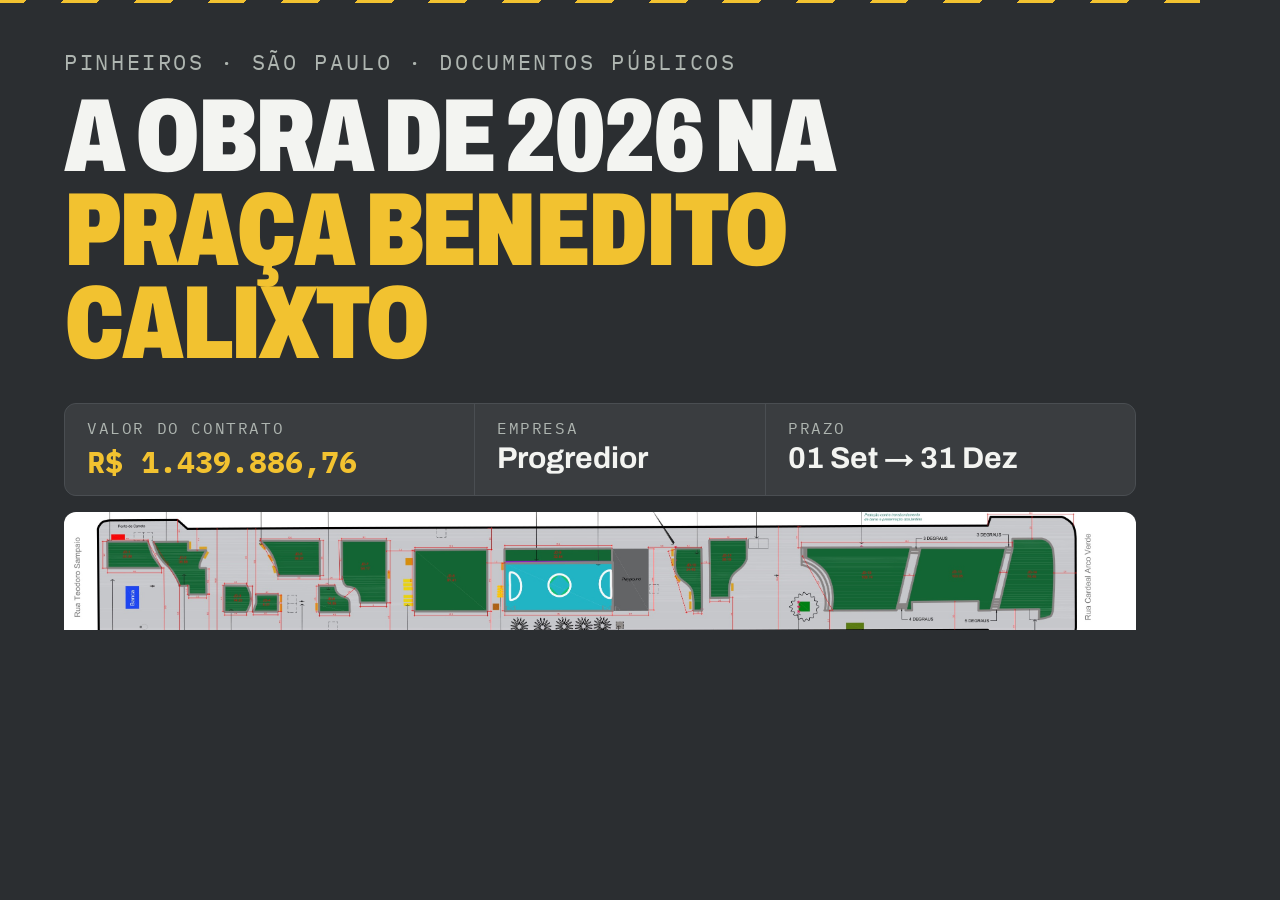
<file: tools/og.html>
<!doctype html>
<!-- Source for assets/img/og.jpg. Regenerate with:
  "/Applications/Google Chrome.app/Contents/MacOS/Google Chrome" --headless --hide-scrollbars --window-size=1200,630 --screenshot=og.png tools/og.html
-->
<html lang="pt-BR">
<head>
<meta charset="utf-8">
<link href="https://fonts.googleapis.com/css2?family=Archivo:wdth,wght@62..125,400..900&family=IBM+Plex+Mono:wght@400;700&display=swap" rel="stylesheet">
<style>
  html, body { margin: 0; width: 1200px; height: 630px; overflow: hidden; }
  body { background: #2b2e31; color: #f3f4f1; font-family: "Archivo", sans-serif; display: flex; flex-direction: column; }
  .tape { height: 22px; background: repeating-linear-gradient(-45deg, #f2c230 0 26px, #2b2e31 26px 52px); }
  .inner { flex: 1; padding: 44px 64px 0; display: flex; flex-direction: column; }
  .kicker { font-family: "IBM Plex Mono", monospace; font-size: 22px; letter-spacing: .12em; text-transform: uppercase; color: #aeb5b0; margin: 0 0 14px; }
  h1 { margin: 0; font-size: 104px; font-weight: 900; font-variation-settings: "wdth" 72; line-height: .9; letter-spacing: -.02em; text-transform: uppercase; }
  h1 span { color: #f2c230; }
  .facts { display: flex; gap: 1px; background: #4a4e52; border: 1px solid #4a4e52; border-radius: 12px; overflow: hidden; margin-top: 32px; }
  .facts div { background: #3a3d40; padding: 14px 22px; flex: 1 1 auto; }
  .facts dt { font-family: "IBM Plex Mono", monospace; font-size: 16px; letter-spacing: .1em; text-transform: uppercase; color: #aeb5b0; }
  .facts dd { margin: 4px 0 0; font-size: 30px; font-weight: 700; white-space: nowrap; }
  .facts dd.num { font-family: "IBM Plex Mono", monospace; color: #f2c230; }
  .plan { margin-top: auto; height: 118px; background: url(../assets/img/projeto-planta.jpg) center / cover; border-radius: 12px 12px 0 0; }
</style>
</head>
<body>
  <div class="tape"></div>
  <div class="inner">
    <p class="kicker">Pinheiros · São Paulo · documentos públicos</p>
    <h1>A obra de 2026 na<br><span>Praça Benedito Calixto</span></h1>
    <dl class="facts">
      <div><dt>Valor do contrato</dt><dd class="num">R$ 1.439.886,76</dd></div>
      <div><dt>Empresa</dt><dd>Progredior</dd></div>
      <div><dt>Prazo</dt><dd>01 Set → 31 Dez</dd></div>
    </dl>
    <div class="plan"></div>
  </div>
</body>
</html>
</file>
